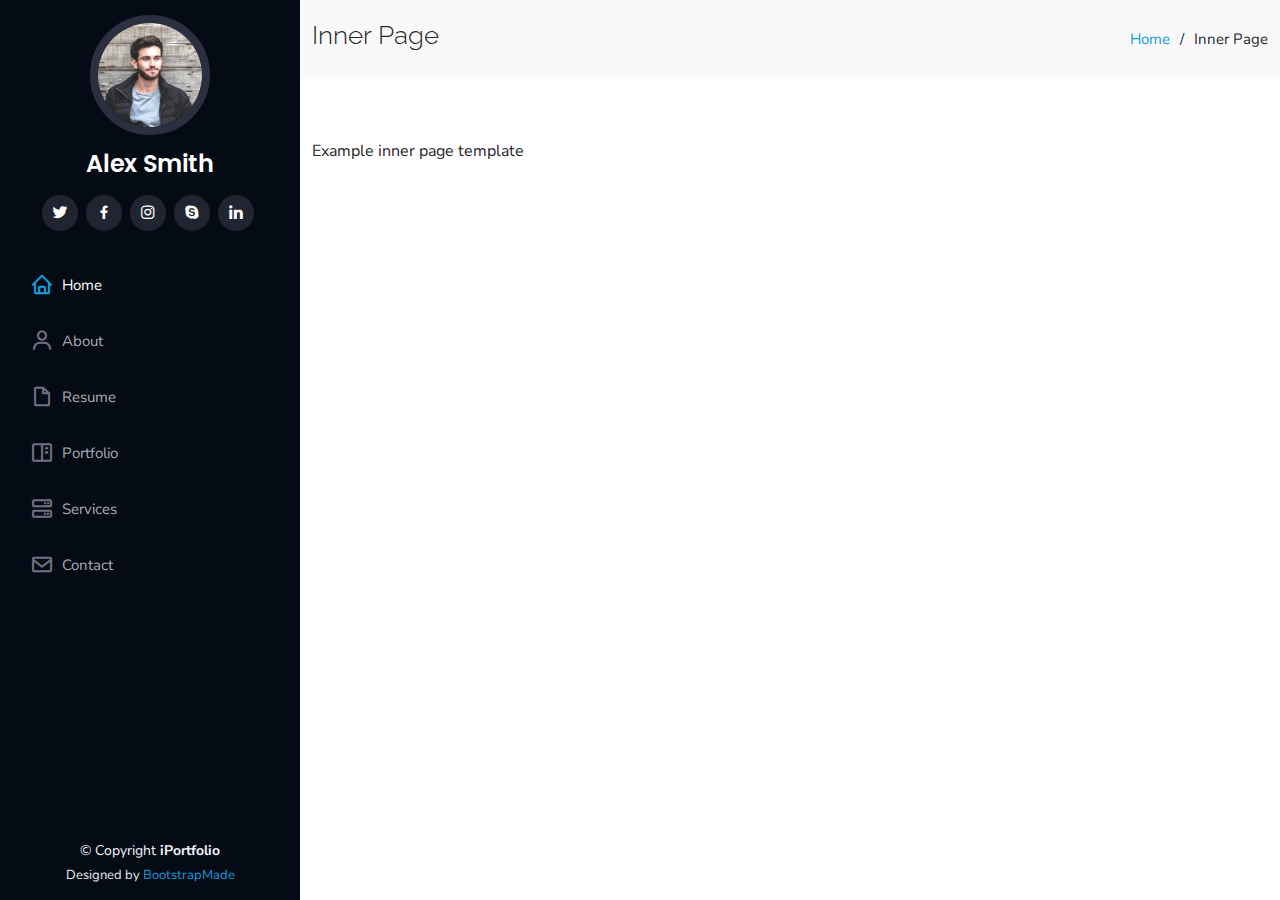
<file: iPortfolio/inner-page.html>
<!DOCTYPE html>
<html lang="en">

<head>
  <meta charset="utf-8">
  <meta content="width=device-width, initial-scale=1.0" name="viewport">

  <title>Inner Page - iPortfolio Bootstrap Template</title>
  <meta content="" name="description">
  <meta content="" name="keywords">

  <!-- Favicons -->
  <link href="assets/img/favicon.png" rel="icon">
  <link href="assets/img/apple-touch-icon.png" rel="apple-touch-icon">

  <!-- Google Fonts -->
  <link href="https://fonts.googleapis.com/css?family=Open+Sans:300,300i,400,400i,600,600i,700,700i|Raleway:300,300i,400,400i,500,500i,600,600i,700,700i|Poppins:300,300i,400,400i,500,500i,600,600i,700,700i" rel="stylesheet">

  <!-- Vendor CSS Files -->
  <link href="assets/vendor/aos/aos.css" rel="stylesheet">
  <link href="assets/vendor/bootstrap/css/bootstrap.min.css" rel="stylesheet">
  <link href="assets/vendor/bootstrap-icons/bootstrap-icons.css" rel="stylesheet">
  <link href="assets/vendor/boxicons/css/boxicons.min.css" rel="stylesheet">
  <link href="assets/vendor/glightbox/css/glightbox.min.css" rel="stylesheet">
  <link href="assets/vendor/swiper/swiper-bundle.min.css" rel="stylesheet">

  <!-- Template Main CSS File -->
  <link href="assets/css/style.css" rel="stylesheet">

  <!-- =======================================================
  * Template Name: iPortfolio - v3.3.0
  * Template URL: https://bootstrapmade.com/iportfolio-bootstrap-portfolio-websites-template/
  * Author: BootstrapMade.com
  * License: https://bootstrapmade.com/license/
  ======================================================== -->
</head>

<body>

  <!-- ======= Mobile nav toggle button ======= -->
  <i class="bi bi-list mobile-nav-toggle d-xl-none"></i>

  <!-- ======= Header ======= -->
  <header id="header">
    <div class="d-flex flex-column">

      <div class="profile">
        <img src="assets/img/profile-img.jpg" alt="" class="img-fluid rounded-circle">
        <h1 class="text-light"><a href="index.html">Alex Smith</a></h1>
        <div class="social-links mt-3 text-center">
          <a href="#" class="twitter"><i class="bx bxl-twitter"></i></a>
          <a href="#" class="facebook"><i class="bx bxl-facebook"></i></a>
          <a href="#" class="instagram"><i class="bx bxl-instagram"></i></a>
          <a href="#" class="google-plus"><i class="bx bxl-skype"></i></a>
          <a href="#" class="linkedin"><i class="bx bxl-linkedin"></i></a>
        </div>
      </div>

      <nav id="navbar" class="nav-menu navbar">
        <ul>
          <li><a href="#hero" class="nav-link scrollto active"><i class="bx bx-home"></i> <span>Home</span></a></li>
          <li><a href="#about" class="nav-link scrollto"><i class="bx bx-user"></i> <span>About</span></a></li>
          <li><a href="#resume" class="nav-link scrollto"><i class="bx bx-file-blank"></i> <span>Resume</span></a></li>
          <li><a href="#portfolio" class="nav-link scrollto"><i class="bx bx-book-content"></i> <span>Portfolio</span></a></li>
          <li><a href="#services" class="nav-link scrollto"><i class="bx bx-server"></i> <span>Services</span></a></li>
          <li><a href="#contact" class="nav-link scrollto"><i class="bx bx-envelope"></i> <span>Contact</span></a></li>
        </ul>
      </nav><!-- .nav-menu -->
    </div>
  </header><!-- End Header -->

  <main id="main">

    <!-- ======= Breadcrumbs ======= -->
    <section class="breadcrumbs">
      <div class="container">

        <div class="d-flex justify-content-between align-items-center">
          <h2>Inner Page</h2>
          <ol>
            <li><a href="index.html">Home</a></li>
            <li>Inner Page</li>
          </ol>
        </div>

      </div>
    </section><!-- End Breadcrumbs -->

    <section class="inner-page">
      <div class="container">
        <p>
          Example inner page template
        </p>
      </div>
    </section>

  </main><!-- End #main -->

  <!-- ======= Footer ======= -->
  <footer id="footer">
    <div class="container">
      <div class="copyright">
        &copy; Copyright <strong><span>iPortfolio</span></strong>
      </div>
      <div class="credits">
        <!-- All the links in the footer should remain intact. -->
        <!-- You can delete the links only if you purchased the pro version. -->
        <!-- Licensing information: https://bootstrapmade.com/license/ -->
        <!-- Purchase the pro version with working PHP/AJAX contact form: https://bootstrapmade.com/iportfolio-bootstrap-portfolio-websites-template/ -->
        Designed by <a href="https://bootstrapmade.com/">BootstrapMade</a>
      </div>
    </div>
  </footer><!-- End  Footer -->

  <a href="#" class="back-to-top d-flex align-items-center justify-content-center"><i class="bi bi-arrow-up-short"></i></a>

  <!-- Vendor JS Files -->
  <script src="assets/vendor/aos/aos.js"></script>
  <script src="assets/vendor/bootstrap/js/bootstrap.bundle.min.js"></script>
  <script src="assets/vendor/glightbox/js/glightbox.min.js"></script>
  <script src="assets/vendor/isotope-layout/isotope.pkgd.min.js"></script>
  <script src="assets/vendor/php-email-form/validate.js"></script>
  <script src="assets/vendor/purecounter/purecounter.js"></script>
  <script src="assets/vendor/swiper/swiper-bundle.min.js"></script>
  <script src="assets/vendor/typed.js/typed.min.js"></script>
  <script src="assets/vendor/waypoints/noframework.waypoints.js"></script>

  <!-- Template Main JS File -->
  <script src="assets/js/main.js"></script>

</body>

</html>
</file>
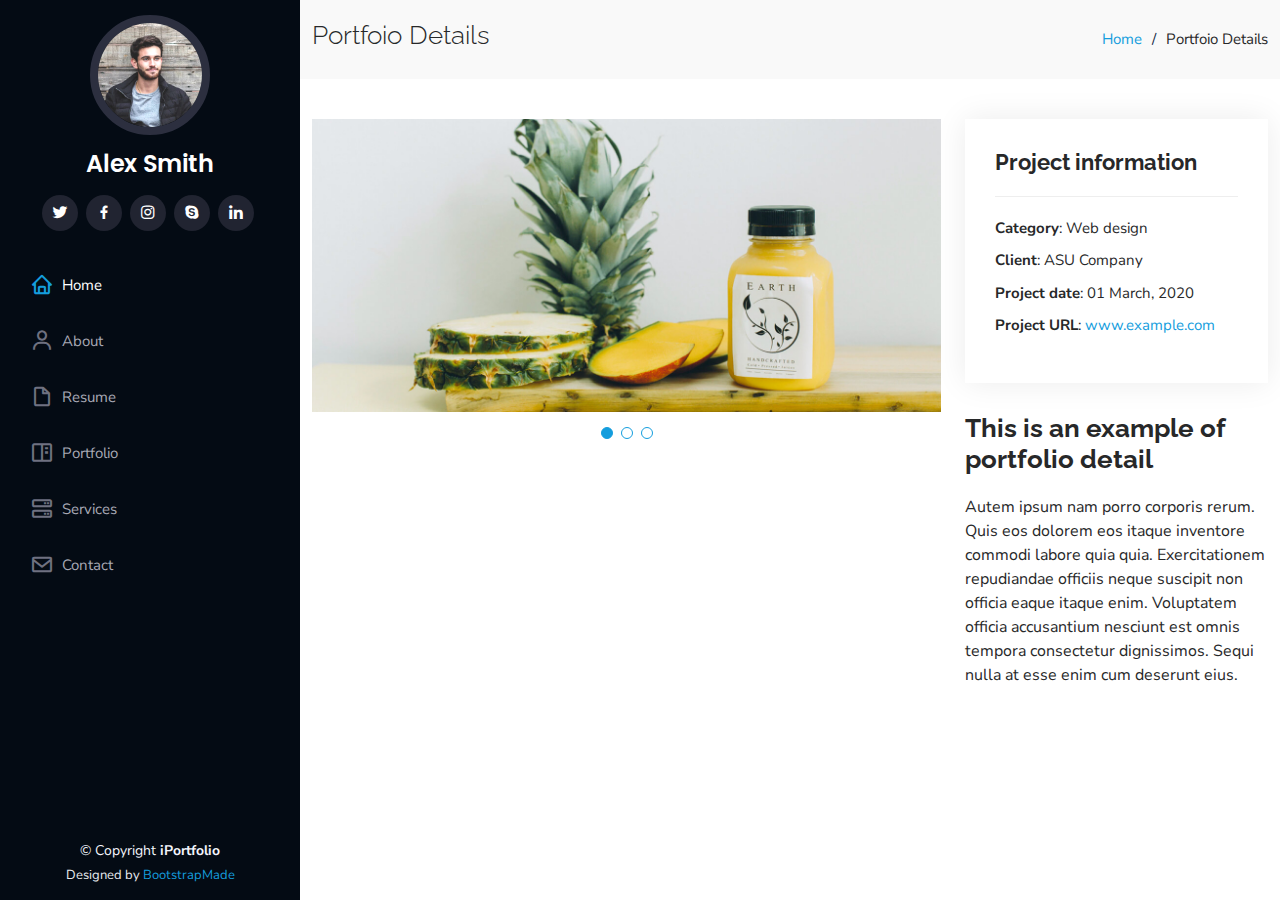
<file: iPortfolio/portfolio-details.html>
<!DOCTYPE html>
<html lang="en">

<head>
  <meta charset="utf-8">
  <meta content="width=device-width, initial-scale=1.0" name="viewport">

  <title>Portfolio Details - iPortfolio Bootstrap Template</title>
  <meta content="" name="description">
  <meta content="" name="keywords">

  <!-- Favicons -->
  <link href="assets/img/favicon.png" rel="icon">
  <link href="assets/img/apple-touch-icon.png" rel="apple-touch-icon">

  <!-- Google Fonts -->
  <link href="https://fonts.googleapis.com/css?family=Open+Sans:300,300i,400,400i,600,600i,700,700i|Raleway:300,300i,400,400i,500,500i,600,600i,700,700i|Poppins:300,300i,400,400i,500,500i,600,600i,700,700i" rel="stylesheet">

  <!-- Vendor CSS Files -->
  <link href="assets/vendor/aos/aos.css" rel="stylesheet">
  <link href="assets/vendor/bootstrap/css/bootstrap.min.css" rel="stylesheet">
  <link href="assets/vendor/bootstrap-icons/bootstrap-icons.css" rel="stylesheet">
  <link href="assets/vendor/boxicons/css/boxicons.min.css" rel="stylesheet">
  <link href="assets/vendor/glightbox/css/glightbox.min.css" rel="stylesheet">
  <link href="assets/vendor/swiper/swiper-bundle.min.css" rel="stylesheet">

  <!-- Template Main CSS File -->
  <link href="assets/css/style.css" rel="stylesheet">

  <!-- =======================================================
  * Template Name: iPortfolio - v3.3.0
  * Template URL: https://bootstrapmade.com/iportfolio-bootstrap-portfolio-websites-template/
  * Author: BootstrapMade.com
  * License: https://bootstrapmade.com/license/
  ======================================================== -->
</head>

<body>

  <!-- ======= Mobile nav toggle button ======= -->
  <i class="bi bi-list mobile-nav-toggle d-xl-none"></i>

  <!-- ======= Header ======= -->
  <header id="header">
    <div class="d-flex flex-column">

      <div class="profile">
        <img src="assets/img/profile-img.jpg" alt="" class="img-fluid rounded-circle">
        <h1 class="text-light"><a href="index.html">Alex Smith</a></h1>
        <div class="social-links mt-3 text-center">
          <a href="#" class="twitter"><i class="bx bxl-twitter"></i></a>
          <a href="#" class="facebook"><i class="bx bxl-facebook"></i></a>
          <a href="#" class="instagram"><i class="bx bxl-instagram"></i></a>
          <a href="#" class="google-plus"><i class="bx bxl-skype"></i></a>
          <a href="#" class="linkedin"><i class="bx bxl-linkedin"></i></a>
        </div>
      </div>

      <nav id="navbar" class="nav-menu navbar">
        <ul>
          <li><a href="#hero" class="nav-link scrollto active"><i class="bx bx-home"></i> <span>Home</span></a></li>
          <li><a href="#about" class="nav-link scrollto"><i class="bx bx-user"></i> <span>About</span></a></li>
          <li><a href="#resume" class="nav-link scrollto"><i class="bx bx-file-blank"></i> <span>Resume</span></a></li>
          <li><a href="#portfolio" class="nav-link scrollto"><i class="bx bx-book-content"></i> <span>Portfolio</span></a></li>
          <li><a href="#services" class="nav-link scrollto"><i class="bx bx-server"></i> <span>Services</span></a></li>
          <li><a href="#contact" class="nav-link scrollto"><i class="bx bx-envelope"></i> <span>Contact</span></a></li>
        </ul>
      </nav><!-- .nav-menu -->
    </div>
  </header><!-- End Header -->

  <main id="main">

    <!-- ======= Breadcrumbs ======= -->
    <section id="breadcrumbs" class="breadcrumbs">
      <div class="container">

        <div class="d-flex justify-content-between align-items-center">
          <h2>Portfoio Details</h2>
          <ol>
            <li><a href="index.html">Home</a></li>
            <li>Portfoio Details</li>
          </ol>
        </div>

      </div>
    </section><!-- End Breadcrumbs -->

    <!-- ======= Portfolio Details Section ======= -->
    <section id="portfolio-details" class="portfolio-details">
      <div class="container">

        <div class="row gy-4">

          <div class="col-lg-8">
            <div class="portfolio-details-slider swiper-container">
              <div class="swiper-wrapper align-items-center">

                <div class="swiper-slide">
                  <img src="assets/img/portfolio/portfolio-details-1.jpg" alt="">
                </div>

                <div class="swiper-slide">
                  <img src="assets/img/portfolio/portfolio-details-2.jpg" alt="">
                </div>

                <div class="swiper-slide">
                  <img src="assets/img/portfolio/portfolio-details-3.jpg" alt="">
                </div>

              </div>
              <div class="swiper-pagination"></div>
            </div>
          </div>

          <div class="col-lg-4">
            <div class="portfolio-info">
              <h3>Project information</h3>
              <ul>
                <li><strong>Category</strong>: Web design</li>
                <li><strong>Client</strong>: ASU Company</li>
                <li><strong>Project date</strong>: 01 March, 2020</li>
                <li><strong>Project URL</strong>: <a href="#">www.example.com</a></li>
              </ul>
            </div>
            <div class="portfolio-description">
              <h2>This is an example of portfolio detail</h2>
              <p>
                Autem ipsum nam porro corporis rerum. Quis eos dolorem eos itaque inventore commodi labore quia quia. Exercitationem repudiandae officiis neque suscipit non officia eaque itaque enim. Voluptatem officia accusantium nesciunt est omnis tempora consectetur dignissimos. Sequi nulla at esse enim cum deserunt eius.
              </p>
            </div>
          </div>

        </div>

      </div>
    </section><!-- End Portfolio Details Section -->

  </main><!-- End #main -->

  <!-- ======= Footer ======= -->
  <footer id="footer">
    <div class="container">
      <div class="copyright">
        &copy; Copyright <strong><span>iPortfolio</span></strong>
      </div>
      <div class="credits">
        <!-- All the links in the footer should remain intact. -->
        <!-- You can delete the links only if you purchased the pro version. -->
        <!-- Licensing information: https://bootstrapmade.com/license/ -->
        <!-- Purchase the pro version with working PHP/AJAX contact form: https://bootstrapmade.com/iportfolio-bootstrap-portfolio-websites-template/ -->
        Designed by <a href="https://bootstrapmade.com/">BootstrapMade</a>
      </div>
    </div>
  </footer><!-- End  Footer -->

  <a href="#" class="back-to-top d-flex align-items-center justify-content-center"><i class="bi bi-arrow-up-short"></i></a>

  <!-- Vendor JS Files -->
  <script src="assets/vendor/aos/aos.js"></script>
  <script src="assets/vendor/bootstrap/js/bootstrap.bundle.min.js"></script>
  <script src="assets/vendor/glightbox/js/glightbox.min.js"></script>
  <script src="assets/vendor/isotope-layout/isotope.pkgd.min.js"></script>
  <script src="assets/vendor/php-email-form/validate.js"></script>
  <script src="assets/vendor/purecounter/purecounter.js"></script>
  <script src="assets/vendor/swiper/swiper-bundle.min.js"></script>
  <script src="assets/vendor/typed.js/typed.min.js"></script>
  <script src="assets/vendor/waypoints/noframework.waypoints.js"></script>

  <!-- Template Main JS File -->
  <script src="assets/js/main.js"></script>

</body>

</html>
</file>
<file: iPortfolio/assets/css/style.css>
/**
* Template Name: iPortfolio - v3.3.0
* Template URL: https://bootstrapmade.com/iportfolio-bootstrap-portfolio-websites-template/
* Author: BootstrapMade.com
* License: https://bootstrapmade.com/license/
*/

/*--------------------------------------------------------------
# General

--------------------------------------------------------------*/
@import url('https://fonts.googleapis.com/css2?family=Nunito+Sans:wght@200&display=swap');
body {
  font-family: 'Nunito Sans', sans-serif;
  color: #272829;
}

a {
  color: #149ddd;
  text-decoration: none;
}

a:hover {
  color: #37b3ed;
  text-decoration: none;
}

h1, h2, h3, h4, h5, h6 {
  font-family: "Raleway", sans-serif;
}

/*--------------------------------------------------------------
# Back to top button
--------------------------------------------------------------*/
.back-to-top {
  position: fixed;
  visibility: hidden;
  opacity: 0;
  right: 15px;
  bottom: 15px;
  z-index: 996;
  background: #149ddd;
  width: 40px;
  height: 40px;
  border-radius: 50px;
  transition: all 0.4s;
}

.back-to-top i {
  font-size: 28px;
  color: #fff;
  line-height: 0;
}

.back-to-top:hover {
  background: #2eafec;
  color: #fff;
}

.back-to-top.active {
  visibility: visible;
  opacity: 1;
}

/*--------------------------------------------------------------
# Header
--------------------------------------------------------------*/
#header {
  position: fixed;
  top: 0;
  left: 0;
  bottom: 0;
  width: 300px;
  transition: all ease-in-out 0.5s;
  z-index: 9997;
  transition: all 0.5s;
  padding: 0 15px;
  background: #040b14;
  overflow-y: auto;
}

#header .profile img {
  margin: 15px auto;
  display: block;
  width: 120px;
  border: 8px solid #2c2f3f;
}

#header .profile h1 {
  font-size: 24px;
  margin: 0;
  padding: 0;
  font-weight: 600;
  -moz-text-align-last: center;
  text-align-last: center;
  font-family: "Poppins", sans-serif;
}

#header .profile h1 a, #header .profile h1 a:hover {
  color: #fff;
  text-decoration: none;
}

#header .profile .social-links a {
  font-size: 18px;
  display: inline-block;
  background: #212431;
  color: #fff;
  line-height: 1;
  padding: 8px 0;
  margin-right: 4px;
  border-radius: 50%;
  text-align: center;
  width: 36px;
  height: 36px;
  transition: 0.3s;
}

#header .profile .social-links a:hover {
  background: #149ddd;
  color: #fff;
  text-decoration: none;
}

#main {
  margin-left: 300px;
}

@media (max-width: 1199px) {
  #header {
    left: -300px;
  }
  #main {
    margin-left: 0;
  }
}

/*--------------------------------------------------------------
# Navigation Menu
--------------------------------------------------------------*/
/* Desktop Navigation */
.nav-menu {
  padding: 30px 0 0 0;
}

.nav-menu * {
  margin: 0;
  padding: 0;
  list-style: none;
}

.nav-menu > ul > li {
  position: relative;
  white-space: nowrap;
}

.nav-menu a, .nav-menu a:focus {
  display: flex;
  align-items: center;
  color: #a8a9b4;
  padding: 12px 15px;
  margin-bottom: 8px;
  transition: 0.3s;
  font-size: 15px;
}

.nav-menu a i, .nav-menu a:focus i {
  font-size: 24px;
  padding-right: 8px;
  color: #6f7180;
}

.nav-menu a:hover, .nav-menu .active, .nav-menu .active:focus, .nav-menu li:hover > a {
  text-decoration: none;
  color: #fff;
}

.nav-menu a:hover i, .nav-menu .active i, .nav-menu .active:focus i, .nav-menu li:hover > a i {
  color: #149ddd;
}

/* Mobile Navigation */
.mobile-nav-toggle {
  position: fixed;
  right: 15px;
  top: 15px;
  z-index: 9998;
  border: 0;
  font-size: 24px;
  transition: all 0.4s;
  outline: none !important;
  background-color: #149ddd;
  color: #fff;
  width: 40px;
  height: 40px;
  display: inline-flex;
  align-items: center;
  justify-content: center;
  line-height: 0;
  border-radius: 50px;
  cursor: pointer;
}

.mobile-nav-active {
  overflow: hidden;
}

.mobile-nav-active #header {
  left: 0;
}

/*--------------------------------------------------------------
# Hero Section
--------------------------------------------------------------*/
#hero {
  width: 100%;
  height: 100vh;
  /* background: url("img/mohakLandingPageImg.jpg") top center; */
  background-color: #1fd1f9;
background-image: linear-gradient(315deg, #1fd1f9 0%, #b621fe 74%);

  


  
   /* background-color:black; */
  background-size: cover;
}

#hero:before {
  content: "";
  background: rgba(5, 13, 24, 0.3);
  position: absolute;
  bottom: 0;
  top: 0;
  left: 0;
  right: 0;
  z-index: 1;
}

#hero .hero-container {
  position: relative;
  z-index: 2;
  min-width: 300px;
}

#hero h1 {
  margin: 0 0 10px 0;
  font-size: 64px;
  font-weight: 700;
  line-height: 56px;
  color: #fff;
}

#hero p {
  color: #fff;
  margin-bottom: 50px;
  font-size: 26px;
  font-family: "Poppins", sans-serif;
}

#hero p span {
  color: #fff;
  padding-bottom: 4px;
  letter-spacing: 1px;
  border-bottom: 3px solid #149ddd;
}

@media (min-width: 1024px) {
  #hero {
    background-attachment: fixed;
  }
}

@media (max-width: 768px) {
  #hero h1 {
    font-size: 28px;
    line-height: 36px;
  }
  #hero h2 {
    font-size: 18px;
    line-height: 24px;
    margin-bottom: 30px;
  }
}

/*--------------------------------------------------------------
# Sections General
--------------------------------------------------------------*/
section {
  padding: 60px 0;
  overflow: hidden;
}

.section-bg {
  background: #f5f8fd;
}

.section-title {
  padding-bottom: 30px;
}

.section-title h2 {
  font-size: 32px;
  font-weight: bold;
  margin-bottom: 20px;
  padding-bottom: 20px;
  position: relative;
  color: #173b6c;
}

.section-title h2::after {
  content: '';
  position: absolute;
  display: block;
  width: 50px;
  height: 3px;
  background: #149ddd;
  bottom: 0;
  left: 0;
}

.section-title p {
  margin-bottom: 0;
}

/*--------------------------------------------------------------
# About
--------------------------------------------------------------*/
.about .content h3 {
  font-weight: 700;
  font-size: 26px;
  color: #173b6c;
}

.about .content ul {
  list-style: none;
  padding: 0;
}

.about .content ul li {
  margin-bottom: 20px;
  display: flex;
  align-items: center;
}

.about .content ul strong {
  margin-right: 10px;
}

.about .content ul i {
  font-size: 16px;
  margin-right: 5px;
  color: #149ddd;
  line-height: 0;
}

.about .content p:last-child {
  margin-bottom: 0;
}

/*--------------------------------------------------------------
# Facts
--------------------------------------------------------------*/
.facts {
  padding-bottom: 30px;
}

.facts .count-box {
  padding: 30px;
  width: 100%;
}

.facts .count-box i {
  display: block;
  font-size: 44px;
  color: #149ddd;
  float: left;
  line-height: 0;
}

.facts .count-box span {
  font-size: 48px;
  line-height: 40px;
  display: block;
  font-weight: 700;
  color: #050d18;
  margin-left: 60px;
}

.facts .count-box p {
  padding: 15px 0 0 0;
  margin: 0 0 0 60px;
  font-family: "Raleway", sans-serif;
  font-size: 14px;
  color: #122f57;
}

.facts .count-box a {
  font-weight: 600;
  display: block;
  margin-top: 20px;
  color: #122f57;
  font-size: 15px;
  font-family: "Poppins", sans-serif;
  transition: ease-in-out 0.3s;
}

.facts .count-box a:hover {
  color: #1f5297;
}

/*--------------------------------------------------------------
# Akills
--------------------------------------------------------------*/
.skills .progress {
  height: 60px;
  display: block;
  background: none;
  border-radius: 0;
}

.skills .progress .skill {
  padding: 0;
  margin: 0 0 6px 0;
  text-transform: uppercase;
  display: block;
  font-weight: 600;
  font-family: "Poppins", sans-serif;
  color: #050d18;
}

.skills .progress .skill .val {
  float: right;
  font-style: normal;
}

.skills .progress-bar-wrap {
  background: #dce8f8;
  height: 10px;
}

.skills .progress-bar {
  width: 1px;
  height: 10px;
  transition: .9s;
  background-color: #149ddd;
}

/*--------------------------------------------------------------
# Resume
--------------------------------------------------------------*/
.resume .resume-title {
  font-size: 26px;
  font-weight: 700;
  margin-top: 20px;
  margin-bottom: 20px;
  color: #050d18;
}

.resume .resume-item {
  padding: 0 0 20px 20px;
  margin-top: -2px;
  border-left: 2px solid #1f5297;
  position: relative;
}

.resume .resume-item h4 {
  line-height: 18px;
  font-size: 18px;
  font-weight: 600;
  text-transform: uppercase;
  font-family: "Poppins", sans-serif;
  color: #050d18;
  margin-bottom: 10px;
}

.resume .resume-item h5 {
  font-size: 16px;
  background: #e4edf9;
  padding: 5px 15px;
  display: inline-block;
  font-weight: 600;
  margin-bottom: 10px;
}

.resume .resume-item ul {
  padding-left: 20px;
}

.resume .resume-item ul li {
  padding-bottom: 10px;
}

.resume .resume-item:last-child {
  padding-bottom: 0;
}

.resume .resume-item::before {
  content: "";
  position: absolute;
  width: 16px;
  height: 16px;
  border-radius: 50px;
  left: -9px;
  top: 0;
  background: #fff;
  border: 2px solid #1f5297;
}

/*--------------------------------------------------------------
# Portfolio
--------------------------------------------------------------*/
.portfolio .portfolio-item {
  margin-bottom: 30px;
}

.portfolio #portfolio-flters {
  padding: 0;
  margin: 0 auto 35px auto;
  list-style: none;
  text-align: center;
  background: #fff;
  border-radius: 50px;
  padding: 2px 15px;
}

.portfolio #portfolio-flters li {
  cursor: pointer;
  display: inline-block;
  padding: 10px 15px 8px 15px;
  font-size: 14px;
  font-weight: 600;
  line-height: 1;
  text-transform: uppercase;
  color: #272829;
  margin-bottom: 5px;
  transition: all 0.3s ease-in-out;
}

.portfolio #portfolio-flters li:hover, .portfolio #portfolio-flters li.filter-active {
  color: #149ddd;
}

.portfolio #portfolio-flters li:last-child {
  margin-right: 0;
}

.portfolio .portfolio-wrap {
  transition: 0.3s;
  position: relative;
  overflow: hidden;
  z-index: 1;
}

.portfolio .portfolio-wrap::before {
  content: "";
  background: rgba(255, 255, 255, 0.5);
  position: absolute;
  left: 0;
  right: 0;
  top: 0;
  bottom: 0;
  transition: all ease-in-out 0.3s;
  z-index: 2;
  opacity: 0;
}

.portfolio .portfolio-wrap .portfolio-links {
  opacity: 1;
  left: 0;
  right: 0;
  bottom: -60px;
  z-index: 3;
  position: absolute;
  transition: all ease-in-out 0.3s;
  display: flex;
  justify-content: center;
}

.portfolio .portfolio-wrap .portfolio-links a {
  color: #fff;
  font-size: 28px;
  text-align: center;
  background: rgba(20, 157, 221, 0.75);
  transition: 0.3s;
  width: 50%;
}

.portfolio .portfolio-wrap .portfolio-links a:hover {
  background: rgba(20, 157, 221, 0.95);
}

.portfolio .portfolio-wrap .portfolio-links a + a {
  border-left: 1px solid #37b3ed;
}

.portfolio .portfolio-wrap:hover::before {
  top: 0;
  left: 0;
  right: 0;
  bottom: 0;
  opacity: 1;
}

.portfolio .portfolio-wrap:hover .portfolio-links {
  opacity: 1;
  bottom: 0;
}

/*--------------------------------------------------------------
# Portfolio Details
--------------------------------------------------------------*/
.portfolio-details {
  padding-top: 40px;
}

.portfolio-details .portfolio-details-slider img {
  width: 100%;
}

.portfolio-details .portfolio-details-slider .swiper-pagination {
  margin-top: 20px;
  position: relative;
}

.portfolio-details .portfolio-details-slider .swiper-pagination .swiper-pagination-bullet {
  width: 12px;
  height: 12px;
  background-color: #fff;
  opacity: 1;
  border: 1px solid #149ddd;
}

.portfolio-details .portfolio-details-slider .swiper-pagination .swiper-pagination-bullet-active {
  background-color: #149ddd;
}

.portfolio-details .portfolio-info {
  padding: 30px;
  box-shadow: 0px 0 30px rgba(5, 13, 24, 0.08);
}

.portfolio-details .portfolio-info h3 {
  font-size: 22px;
  font-weight: 700;
  margin-bottom: 20px;
  padding-bottom: 20px;
  border-bottom: 1px solid #eee;
}

.portfolio-details .portfolio-info ul {
  list-style: none;
  padding: 0;
  font-size: 15px;
}

.portfolio-details .portfolio-info ul li + li {
  margin-top: 10px;
}

.portfolio-details .portfolio-description {
  padding-top: 30px;
}

.portfolio-details .portfolio-description h2 {
  font-size: 26px;
  font-weight: 700;
  margin-bottom: 20px;
}

.portfolio-details .portfolio-description p {
  padding: 0;
}

/*--------------------------------------------------------------
# Services
--------------------------------------------------------------*/
.services .icon-box {
  margin-bottom: 20px;
}

.services .icon {
  float: left;
  display: flex;
  align-items: center;
  justify-content: center;
  width: 54px;
  height: 54px;
  background: #149ddd;
  border-radius: 50%;
  transition: 0.5s;
  border: 1px solid #149ddd;
}

.services .icon i {
  color: #fff;
  font-size: 24px;
  line-height: 0;
}

.services .icon-box:hover .icon {
  background: #fff;
}

.services .icon-box:hover .icon i {
  color: #149ddd;
}

.services .title {
  margin-left: 80px;
  font-weight: 700;
  margin-bottom: 15px;
  font-size: 18px;
}

.services .title a {
  color: #343a40;
}

.services .title a:hover {
  color: #149ddd;
}

.services .description {
  margin-left: 80px;
  line-height: 24px;
  font-size: 14px;
}

/*--------------------------------------------------------------
# Testimonials
--------------------------------------------------------------*/
.testimonials .testimonial-item {
  box-sizing: content-box;
  text-align: center;
  min-height: 320px;
}

.testimonials .testimonial-item .testimonial-img {
  width: 90px;
  border-radius: 50%;
  margin: 0 auto;
}

.testimonials .testimonial-item h3 {
  font-size: 18px;
  font-weight: bold;
  margin: 10px 0 5px 0;
  color: #111;
}

.testimonials .testimonial-item h4 {
  font-size: 14px;
  color: #999;
  margin: 0;
}

.testimonials .testimonial-item .quote-icon-left, .testimonials .testimonial-item .quote-icon-right {
  color: #c3e8fa;
  font-size: 26px;
}

.testimonials .testimonial-item .quote-icon-left {
  display: inline-block;
  left: -5px;
  position: relative;
}

.testimonials .testimonial-item .quote-icon-right {
  display: inline-block;
  right: -5px;
  position: relative;
  top: 10px;
}

.testimonials .testimonial-item p {
  font-style: italic;
  margin: 0 15px 15px 15px;
  padding: 20px;
  background: #fff;
  position: relative;
  margin-bottom: 35px;
  border-radius: 6px;
  box-shadow: 0px 2px 15px rgba(0, 0, 0, 0.1);
}

.testimonials .testimonial-item p::after {
  content: "";
  width: 0;
  height: 0;
  border-top: 20px solid #fff;
  border-right: 20px solid transparent;
  border-left: 20px solid transparent;
  position: absolute;
  bottom: -20px;
  left: calc(50% - 20px);
}

.testimonials .swiper-pagination {
  margin-top: 20px;
  position: relative;
}

.testimonials .swiper-pagination .swiper-pagination-bullet {
  width: 12px;
  height: 12px;
  background-color: #fff;
  opacity: 1;
  border: 1px solid #149ddd;
}

.testimonials .swiper-pagination .swiper-pagination-bullet-active {
  background-color: #149ddd;
}

/*--------------------------------------------------------------
# Contact
--------------------------------------------------------------*/
.contact {
  padding-bottom: 130px;
}

.contact .info {
  padding: 30px;
  background: #fff;
  width: 100%;
  box-shadow: 0 0 24px 0 rgba(0, 0, 0, 0.12);
}

.contact .info i {
  font-size: 20px;
  color: #149ddd;
  float: left;
  width: 44px;
  height: 44px;
  background: #dff3fc;
  display: flex;
  justify-content: center;
  align-items: center;
  border-radius: 50px;
  transition: all 0.3s ease-in-out;
}

.contact .info h4 {
  padding: 0 0 0 60px;
  font-size: 22px;
  font-weight: 600;
  margin-bottom: 5px;
  color: #050d18;
}

.contact .info p {
  padding: 0 0 10px 60px;
  margin-bottom: 20px;
  font-size: 14px;
  color: #173b6c;
}

.contact .info .email p {
  padding-top: 5px;
}

.contact .info .social-links {
  padding-left: 60px;
}

.contact .info .social-links a {
  font-size: 18px;
  display: inline-block;
  background: #333;
  color: #fff;
  line-height: 1;
  padding: 8px 0;
  border-radius: 50%;
  text-align: center;
  width: 36px;
  height: 36px;
  transition: 0.3s;
  margin-right: 10px;
}

.contact .info .social-links a:hover {
  background: #149ddd;
  color: #fff;
}

.contact .info .email:hover i, .contact .info .address:hover i, .contact .info .phone:hover i {
  background: #149ddd;
  color: #fff;
}

.contact .php-email-form {
  width: 100%;
  padding: 30px;
  background: #fff;
  box-shadow: 0 0 24px 0 rgba(0, 0, 0, 0.12);
}

.contact .php-email-form .form-group {
  padding-bottom: 8px;
}

.contact .php-email-form .validate {
  display: none;
  color: red;
  margin: 0 0 15px 0;
  font-weight: 400;
  font-size: 13px;
}

.contact .php-email-form .error-message {
  display: none;
  color: #fff;
  background: #ed3c0d;
  text-align: left;
  padding: 15px;
  font-weight: 600;
}

.contact .php-email-form .error-message br + br {
  margin-top: 25px;
}

.contact .php-email-form .sent-message {
  display: none;
  color: #fff;
  background: #18d26e;
  text-align: center;
  padding: 15px;
  font-weight: 600;
}

.contact .php-email-form .loading {
  display: none;
  background: #fff;
  text-align: center;
  padding: 15px;
}

.contact .php-email-form .loading:before {
  content: "";
  display: inline-block;
  border-radius: 50%;
  width: 24px;
  height: 24px;
  margin: 0 10px -6px 0;
  border: 3px solid #18d26e;
  border-top-color: #eee;
  -webkit-animation: animate-loading 1s linear infinite;
  animation: animate-loading 1s linear infinite;
}

.contact .php-email-form .form-group {
  margin-bottom: 15px;
}

.contact .php-email-form label {
  padding-bottom: 8px;
}

.contact .php-email-form input, .contact .php-email-form textarea {
  border-radius: 0;
  box-shadow: none;
  font-size: 14px;
}

.contact .php-email-form input {
  height: 44px;
}

.contact .php-email-form textarea {
  padding: 10px 15px;
}

.contact .php-email-form button[type="submit"] {
  background: #149ddd;
  border: 0;
  padding: 10px 24px;
  color: #fff;
  transition: 0.4s;
  border-radius: 4px;
}

.contact .php-email-form button[type="submit"]:hover {
  background: #37b3ed;
}

@-webkit-keyframes animate-loading {
  0% {
    transform: rotate(0deg);
  }
  100% {
    transform: rotate(360deg);
  }
}

@keyframes animate-loading {
  0% {
    transform: rotate(0deg);
  }
  100% {
    transform: rotate(360deg);
  }
}

/*--------------------------------------------------------------
# Breadcrumbs
--------------------------------------------------------------*/
.breadcrumbs {
  padding: 20px 0;
  background: #f9f9f9;
}

.breadcrumbs h2 {
  font-size: 26px;
  font-weight: 300;
}

.breadcrumbs ol {
  display: flex;
  flex-wrap: wrap;
  list-style: none;
  padding: 0;
  margin: 0;
  font-size: 15px;
}

.breadcrumbs ol li + li {
  padding-left: 10px;
}

.breadcrumbs ol li + li::before {
  display: inline-block;
  padding-right: 10px;
  color: #0e2442;
  content: "/";
}

@media (max-width: 768px) {
  .breadcrumbs .d-flex {
    display: block !important;
  }
  .breadcrumbs ol {
    display: block;
  }
  .breadcrumbs ol li {
    display: inline-block;
  }
}

/*--------------------------------------------------------------
# Footer
--------------------------------------------------------------*/
#footer {
  padding: 15px;
  color: #f4f6fd;
  font-size: 14px;
  position: fixed;
  left: 0;
  bottom: 0;
  width: 300px;
  z-index: 9999;
  background: #040b14;
}

#footer .copyright {
  text-align: center;
}

#footer .credits {
  padding-top: 5px;
  text-align: center;
  font-size: 13px;
  color: #eaebf0;
}

@media (max-width: 1199px) {
  #footer {
    position: static;
    width: auto;
    padding-right: 20px 15px;
  }
}
</file>
